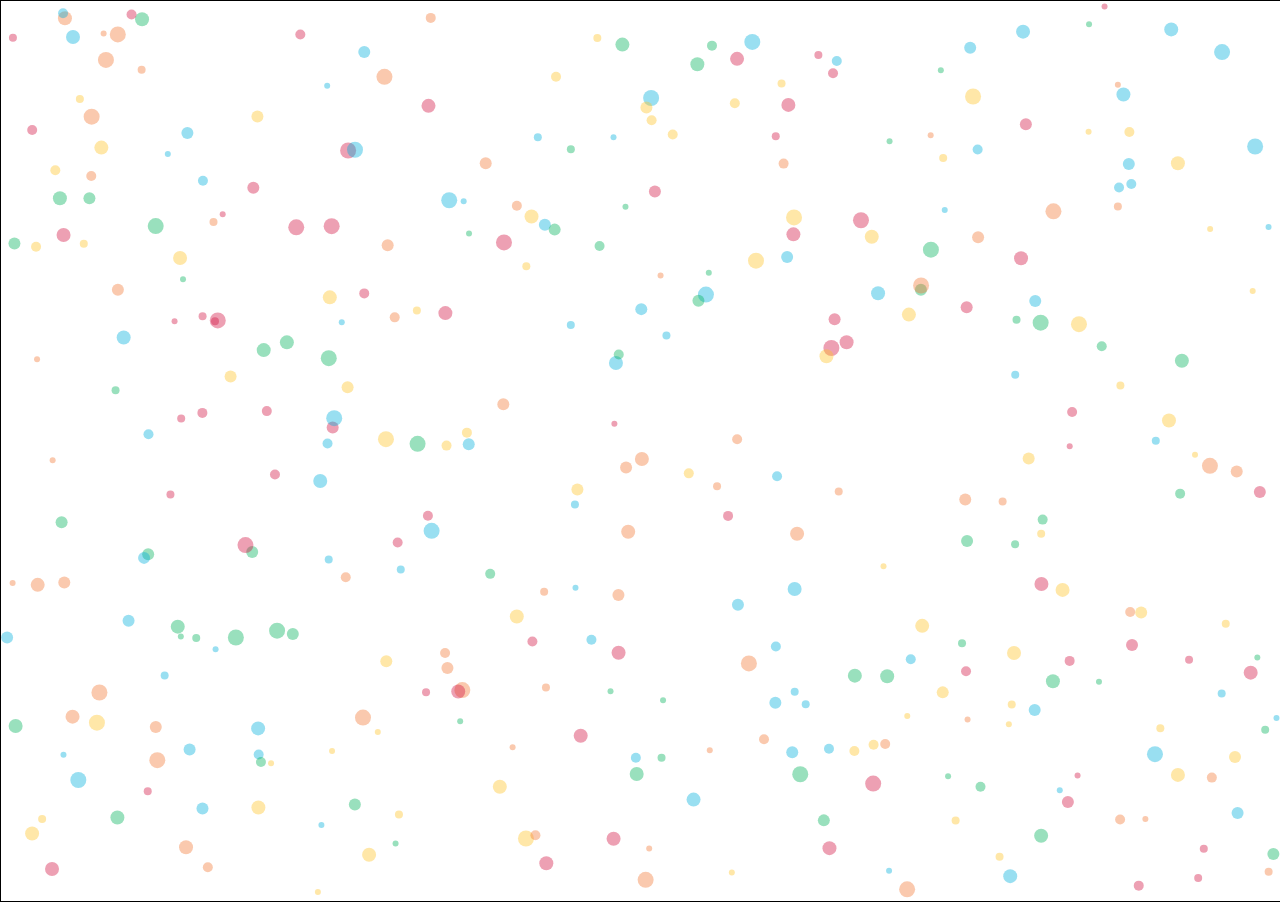
<file: Colored practicals/index.html>
<html lang="en">
<head>
    <meta charset="UTF-8">
    <meta name="viewport" content="width=device-width, initial-scale=1.0">
    <meta http-equiv="X-UA-Compatible" content="ie=edge">
    <title>Canvas Resize</title>
    <style>
        canvas{
            border: 1px solid black;
        }
        body{
            margin:0;
        }
    </style>
</head>
<body>
    <canvas></canvas>
    <script src='./Script/main.js'></script>
</body>
</html>
</file>
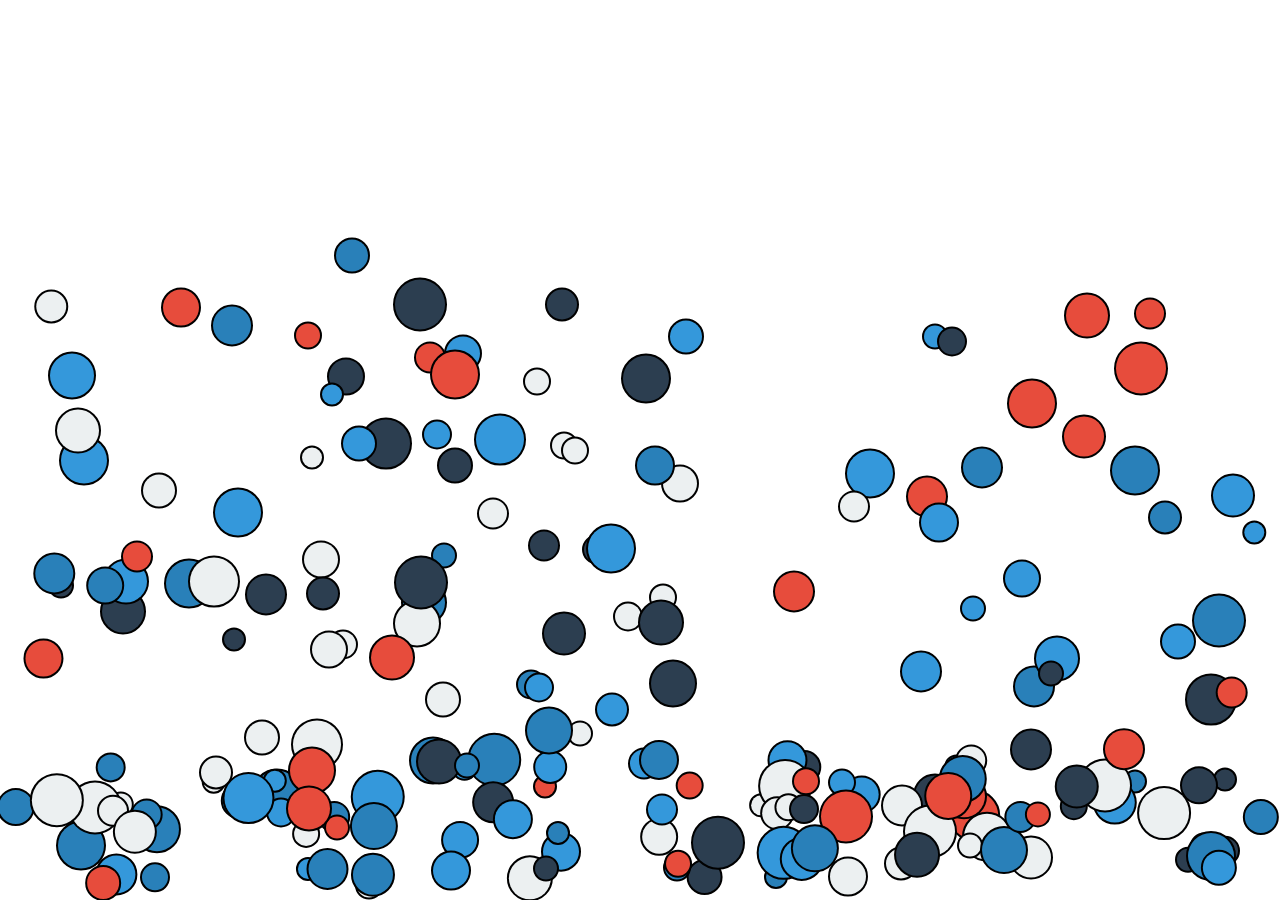
<file: Falling balls/index.html>
<html lang="en">
<head>
    <meta charset="UTF-8">
    <meta name="viewport" content="width=device-width, initial-scale=1.0">
    <meta http-equiv="X-UA-Compatible" content="ie=edge">
    <title>Canvas Resize</title>
    <style>
        body{
            margin:0;
        }
    </style>
</head>
<body>
    <canvas></canvas>
    <script src='./Script/main.js'></script>
</body>
</html>
</file>
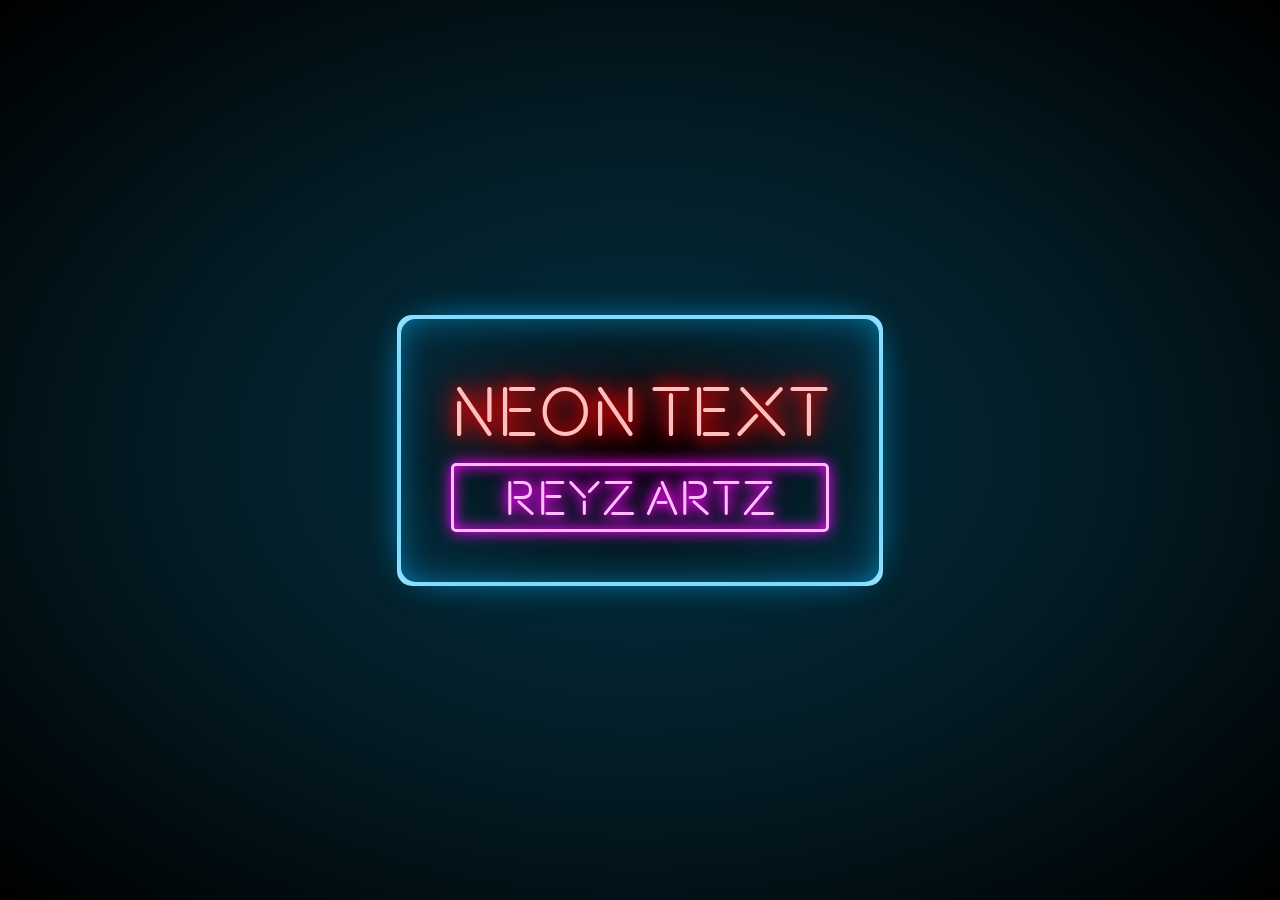
<file: Neon Text/Index.html>
<!DOCTYPE html>
<head>
    <title>NEon TExt</title>
    <link rel="stylesheet" href="style.css" type="Text/css">
</head>
<body>
    <section class="background">
        <div class="back">
            <div class="front">
                <h1 class="main-text">NEON TEXT</h1>
                <h3 class="sub-text">REYZ ARTZ</h3>
            </div>
        </div>
    </section>
</body>
</file>
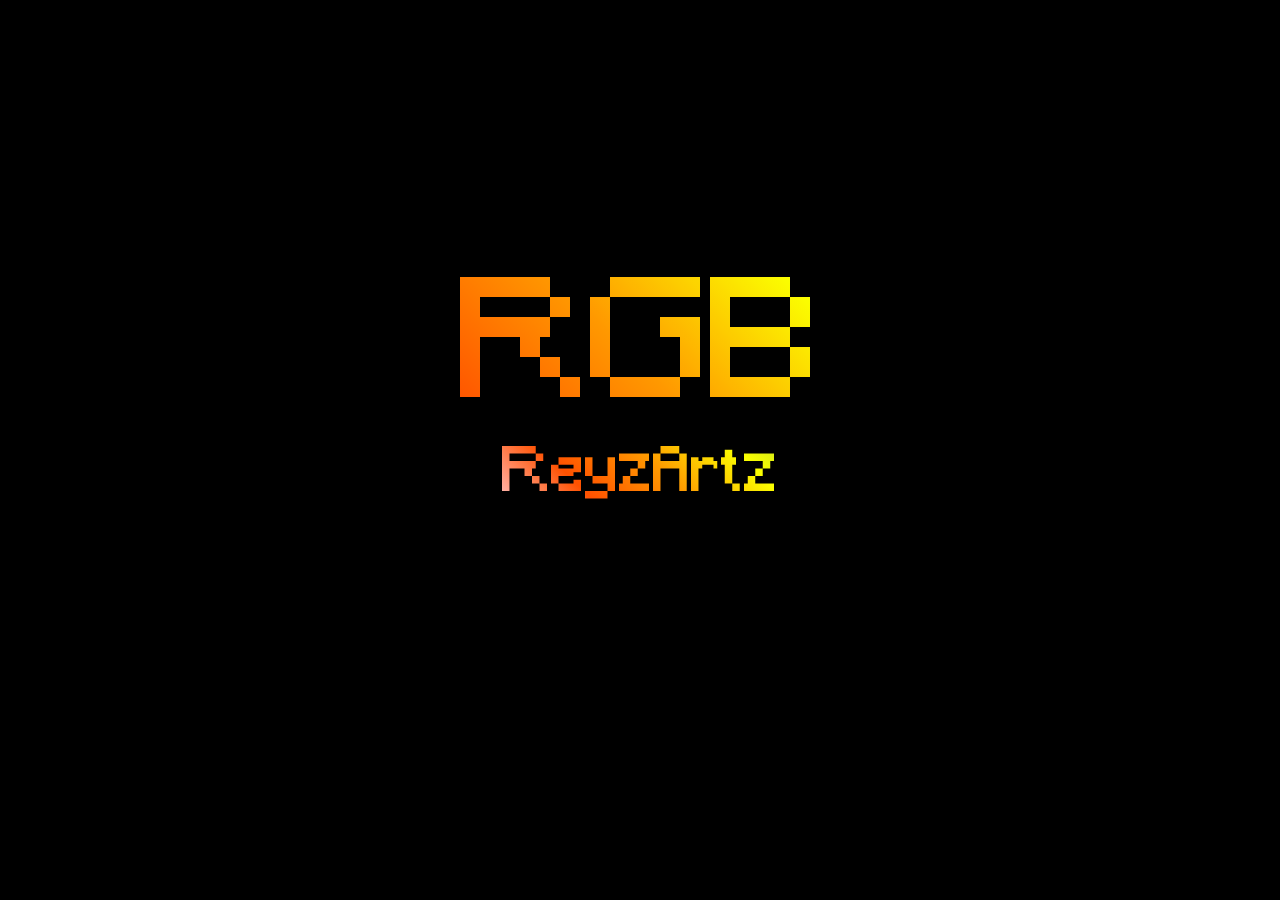
<file: RGB/index.html>
<html lang="en">
<head>
    <link rel="stylesheet" href="style.css" type="text/css">
    <title>Document</title>
</head>
<body>
    <div class="rgb">
        <div class="text-box">
            <div class="text light">
                RGB<br>
                <span class="light subtext">ReyzArtz</span>
            </div>
            
        </div>
    </div>
    
</body>
</html>
</file>
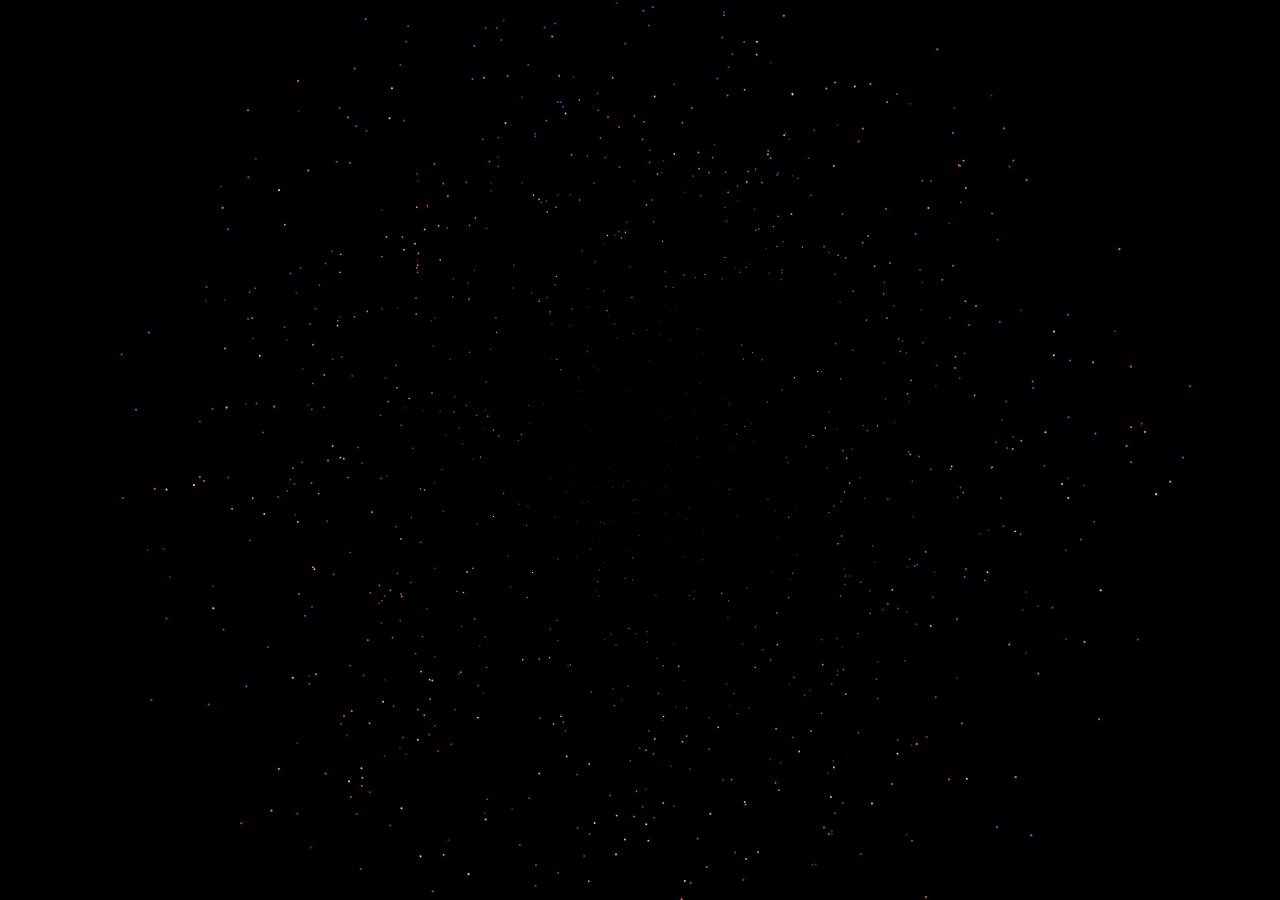
<file: Starfield/index.html>
<html lang="en">
<head>
    <meta charset="UTF-8">
    <meta name="viewport" content="width=device-width, initial-scale=1.0">
    <meta http-equiv="X-UA-Compatible" content="ie=edge">
    <title>Document</title>
</head>
<body style="margin:0">
    <canvas style="margin: auto;"></canvas>
    <script src="./script.js"></script>
</body>
</html>
</file>
<file: Neon Text/style.css>
@font-face{
    src: url(beon-webfont.ttf);
    font-family: 'neon1';
}
@font-face{
    src: url(Halogen\ Gas\ Lights.otf);
    font-family: 'neon2';
}
*{
    margin: 0;
    padding: 0;
    background-color: #000;
}
.background{
    height: 100vh;
    width: 100vw;
    background: radial-gradient(rgb(4, 46, 65),rgb(3, 28, 37),#000);
    display: flex;
    align-items: center;
    justify-content: space-around;
    text-align:center;
    animation: buzz 4s infinite alternate;
}
.back{
    margin: auto;
    background-color: rgb(149, 225, 255);
    padding: 4px;

    border-radius: 15px;
    box-shadow: 0px 0px 40px -20px rgb(4, 179, 248);
    animation: buzz 4s infinite alternate;
}
.front{
    
    background: radial-gradient(#000,rgb(3, 28, 37),rgb(4, 46, 65));
    padding: 50px;
    border-radius: 15px;
    box-shadow: 0px 0px 40px -20px rgb(4, 179, 248),0px 0px 40px -15px rgb(4, 179, 248) inset;
}
.main-text{
    font-family: neon1,sans-serif;
    background-color: transparent;
    font-size: 70px;
    font-weight: 200;
    color: rgb(255, 191, 191);
    text-shadow: 0px 0px 15px rgb(255, 0, 0),0px 0px 25px rgb(255, 4, 4),0px 0px 50px rgb(255, 2, 2);
    animation: blink 5s infinite alternate;
}
.sub-text{
    font-family: neon1,sans-serif;
    margin-top: 10px;
    padding: 2px 0px;
    border: 3px rgb(255, 189, 255) solid;
    border-radius: 5px;
    box-shadow: 0px 0px 15px rgb(255, 0, 255),0px 0px 15px rgb(255, 0, 255) inset;
    background-color: transparent;
    font-size:50px;
    color: rgb(255, 189, 255);
    font-weight: 200;
    text-shadow: 0px 0px 10px rgb(255, 0, 255),0px 0px 15px rgb(255, 0, 255),0px 0px 25px rgb(255, 0, 255);
    animation: blink 4s 1s infinite alternate;
}
@keyframes blink{
    40%{
        opacity:1;
    }
    42%{
        opacity:0.8;
    }
    43%{
        opacity:1;
    }
    45%{
        opacity:0.2;
    }
    46%{
        opacity: 1;
    }
}
@keyframes buzz{
    70%{
        opacity:1;
    }
    71%{
        opacity:0.7;
    }
    72%{
        opacity:1;
    }
    74%{
        opacity:0.2;
    }
    75%{
        opacity: 1;
    }
    100%{
        opacity: 1;
    }
}
</file>
<file: RGB/style.css>
@font-face{
    src: url('./Minecraft.ttf');
    font-family: "pixel";
}
*{
    margin: 0px;
    padding: 0px;
    font-family: "pixel" , sans-serif;
}
body{
    background-color:#000;
    height: 100vh;
    width: 100vw;
    display: flex;
    align-items: center;
    justify-content: center;
}
.rgb{
    width: 50vw;
    height:50vh;
    position: relative;
}
.light{
    content: '';
    filter: blur(15px);
    z-index: 10;
    position: absolute;
    background-size: 400%;
    background-position: 0% 0%;
    background-image: linear-gradient(45deg,rgb(255, 192, 192),rgb(255, 81, 0),rgb(255, 153, 0),rgb(251, 255, 0),rgb(164, 205, 50),rgb(0, 128, 28),rgb(0, 128, 79),rgb(135, 235, 157),rgb(0, 238, 255),rgb(0, 132, 255),rgb(119, 0, 255),rgb(242, 192, 255),rgb(255, 192, 200));
    animation: ChangeColor 10s alternate infinite linear ;
}
.text-box{
    z-index: 11;
    position: absolute;
    font-size: 100px;
    background:#000;
    width: 100%;
    height:50vh;
    text-align: center;
}
.text,.subtext{
    position: relative;
    -webkit-background-clip: text;
    -webkit-text-fill-color: transparent;
    font-size: 160px;
    top:10%;
    filter: blur(0px);
    z-index: 10;
    margin: auto;
}
.subtext{
    font-size: 60px;
    z-index: 11;
}
.black{
    -webkit-text-fill-color: #000;
    filter: none;
    transform: scale(1.0);
}
@keyframes ChangeColor{
    0%{
        background-position: 0% 0%;
    }
    50%{
        background-position: 50% 50%;
    }
    100%{
        background-position: 100% 100%;
    }
}
</file>
